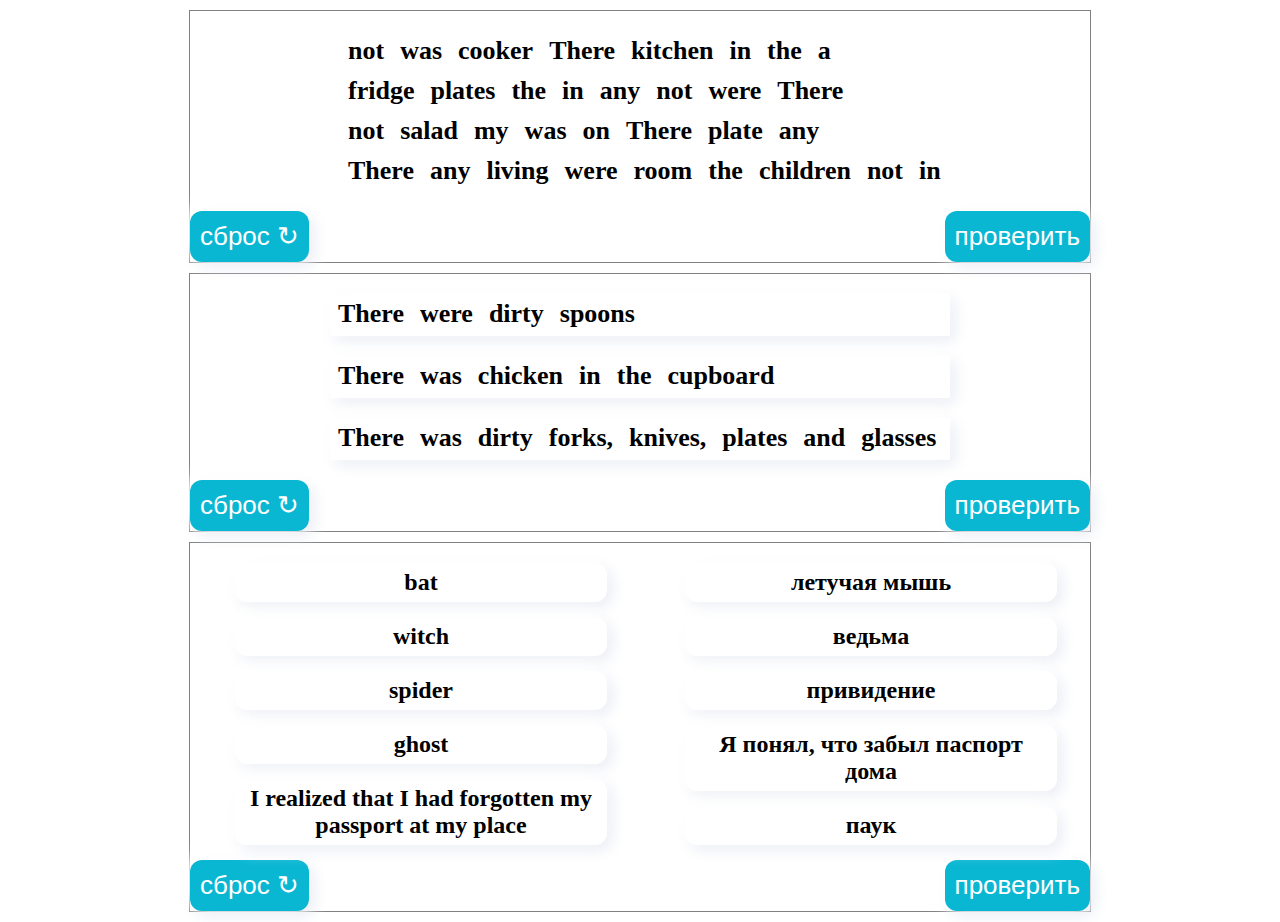
<file: index.html>
<!DOCTYPE html>
<html lang="en">

<head>
    <meta charset="UTF-8">
    <meta http-equiv="X-UA-Compatible" content="IE=edge">
    <meta name="viewport" content="width=device-width, initial-scale=1.0">
    <title>new objects</title>
    <link rel="stylesheet" href="styles/textOrder.css">
    <link rel="stylesheet" href="styles/textChanging.css">
    <link rel="stylesheet" href="styles/findCouple.css">
</head>

<body>
    <div class="taskWrapper textOrder ">
        <div class="sentences"></div>
        <div class="checkTask">
            <button class="reloadTask taskBtn">сброс &#8635; </button>
            <div class="chek_answer"></div>
            <button class="checkingTask taskBtn">проверить</button>
        </div>
    </div>

    <a name="textChanging"></a>
    <div class="taskWrapper textChanging ">
        <div class="textChanging_sentences" title="There were CLEAN spoons&#013;There was chiken in the FRIDGE&#013;There WERE dirty forks, knives, plates and glasses">
        </div>
        <div class="checkTask">
            <button class="reloadTask taskBtn">сброс &#8635; </button>
            <div class="chek_answer"></div>
            <button class="checkingTask taskBtn">проверить</button>
        </div>
    </div>

    <a name="findCouple"></a>
    <div class="taskWrapper findCouple ">
        <div class="findCouple_table">
            <div class="findCouple_left"></div>
            <div class="findCouple_right"></div>

        </div>
        <div class="checkTask">
            <button class="reloadTask taskBtn">сброс &#8635; </button>
            <div class="chek_answer"></div>
            <button class="checkingTask taskBtn">проверить</button>

        </div>
    </div>






    <script src="js-data/textOrder.js"></script>
    <script src="js-data/textChanging.js"></script>
    <script src="js-data/findCouple.js"></script>
</body>

</html>
</file>
<file: styles/textOrder.css>
.taskWrapper {
    max-width: 900px;
    margin: 10px auto;
    border: 1px solid grey;
}

.textOrder {
    user-select: none;
    width: 100%;
}

.sentences {
    margin: 20px auto;
    max-width: 600px;
}

.sentence {
    display: flex;
}

.word {
    margin: 5px;
    font-size: 26px;
    font-weight: 600;
    touch-action: none;
    padding: 0 3px;
    border-radius: 5px;
    cursor: grab;
}

.rightAnswer {
    color: green
}

.wrongAnswer {
    color: red
}

.selected {
    color: blue;
}

.checkTask {
    display: flex;
    justify-content: space-between;
    width: 100%;
}

.chek_answer {
    font-size: 24px;
}

.taskBtn {
    cursor: pointer !important;
    transition: all 0.2s ease;
    box-shadow: -5px -5px 15px #ffffff, 5px 5px 15px #e9ecf4 !important;
    border: none !important;
    border-radius: 12px !important;
    background-color: #0AB7D3 !important;
    padding: 10px !important;
    font-size: 26px !important;
    color: white !important;
    min-width: 100px !important;
    margin: 0 !important;
}

.taskBtn:hover {
    box-shadow: -5px -5px 15px #b8b7b7, 5px 5px 15px #99999b !important;
}
</file>
<file: styles/textChanging.css>
.textChanging_word {
    margin: 5px;
    font-size: 26px;
    font-weight: 600;
    touch-action: none;
    padding: 0 3px;
    border-radius: 5px;
}

.textChanging_sentence {
    box-sizing: border-box;
    display: flex;
    flex-wrap: wrap;
    margin: 20px auto;
    max-width: 620px;
    border-bottom: 2px solid white;
    box-shadow: -5px -5px 15px #ffffff, 5px 5px 15px #e9ecf4;
}

.textChanging_right {
    border-bottom: 2px solid lightgreen;
}

.textChanging_wrong {
    border-bottom: 2px solid red;
}
</file>
<file: styles/findCouple.css>
.findCouple_table {
    display: flex;
    justify-content: space-around;
    position: relative;
}

.findCouple_left,
.findCouple_right {
    margin-top: 20px;
    width: 40%;
}

.findCouple_item {
    width: 100%;
    box-shadow: -5px -5px 15px #ffffff, 5px 5px 15px #e9ecf4;
    text-align: center;
    padding: 5px;
    font-size: 24px;
    font-weight: 600;
    cursor: pointer;
    margin-bottom: 15px;
    border-radius: 12px;
    border: 1px solid white;
}

.findCouple_svg {
    z-index: 10;
    position: absolute;
    width: 100%;
    height: 100%;
    pointer-events: none;
}

.findCouple_svg>circle {
    fill: blue;
}

.findCouple_svg>line {
    stroke: blue;
    stroke-width: 1.5px;
}

.findCouple_item_active {
    border: 1px solid blue;
}

.findCouple_true {
    border: 1px solid lightgreen;
}

.findCouple_true_line>circle {
    fill: lightgreen;
}

.findCouple_true_line line {
    stroke: lightgreen;
}

.findCouple_wrong {
    border: 1px solid red;
}

.findCouple_wrong_line>circle {
    fill: red;
}

.findCouple_wrong_line>line {
    stroke: red;
}
</file>
